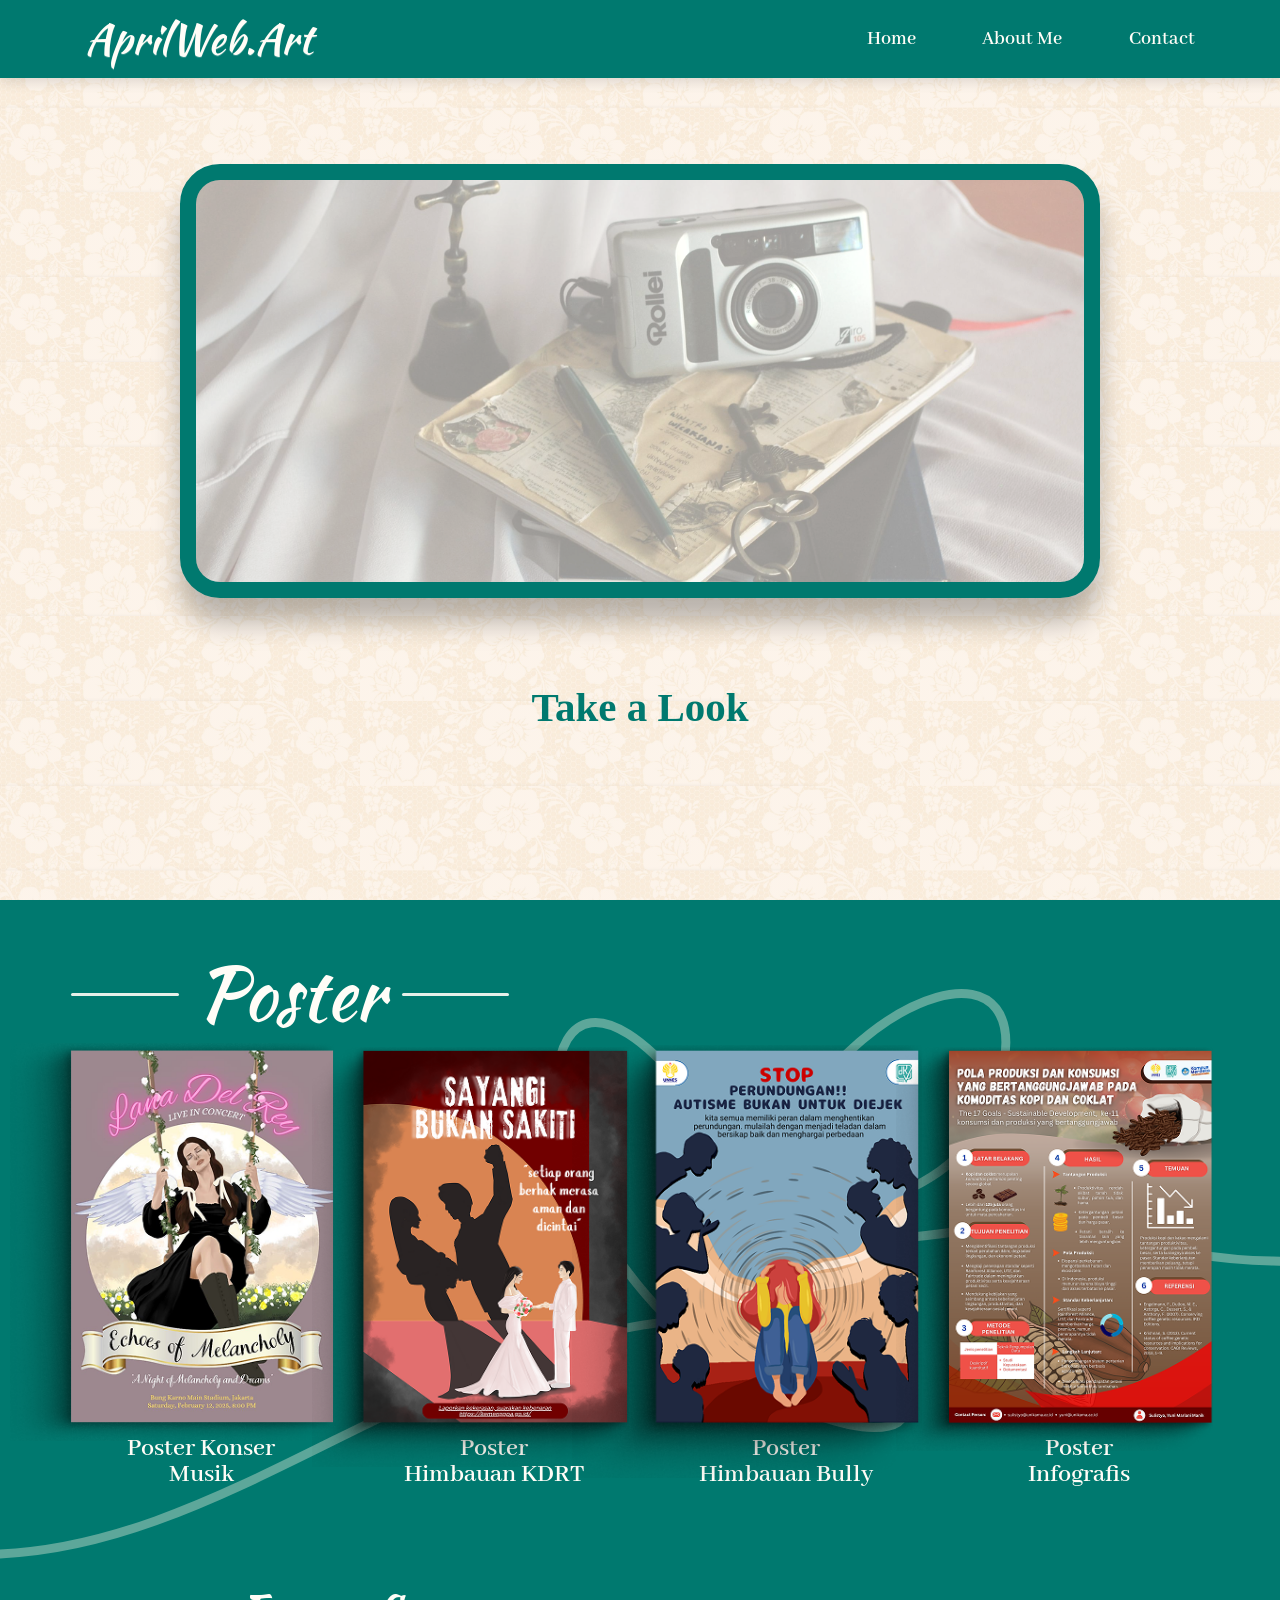
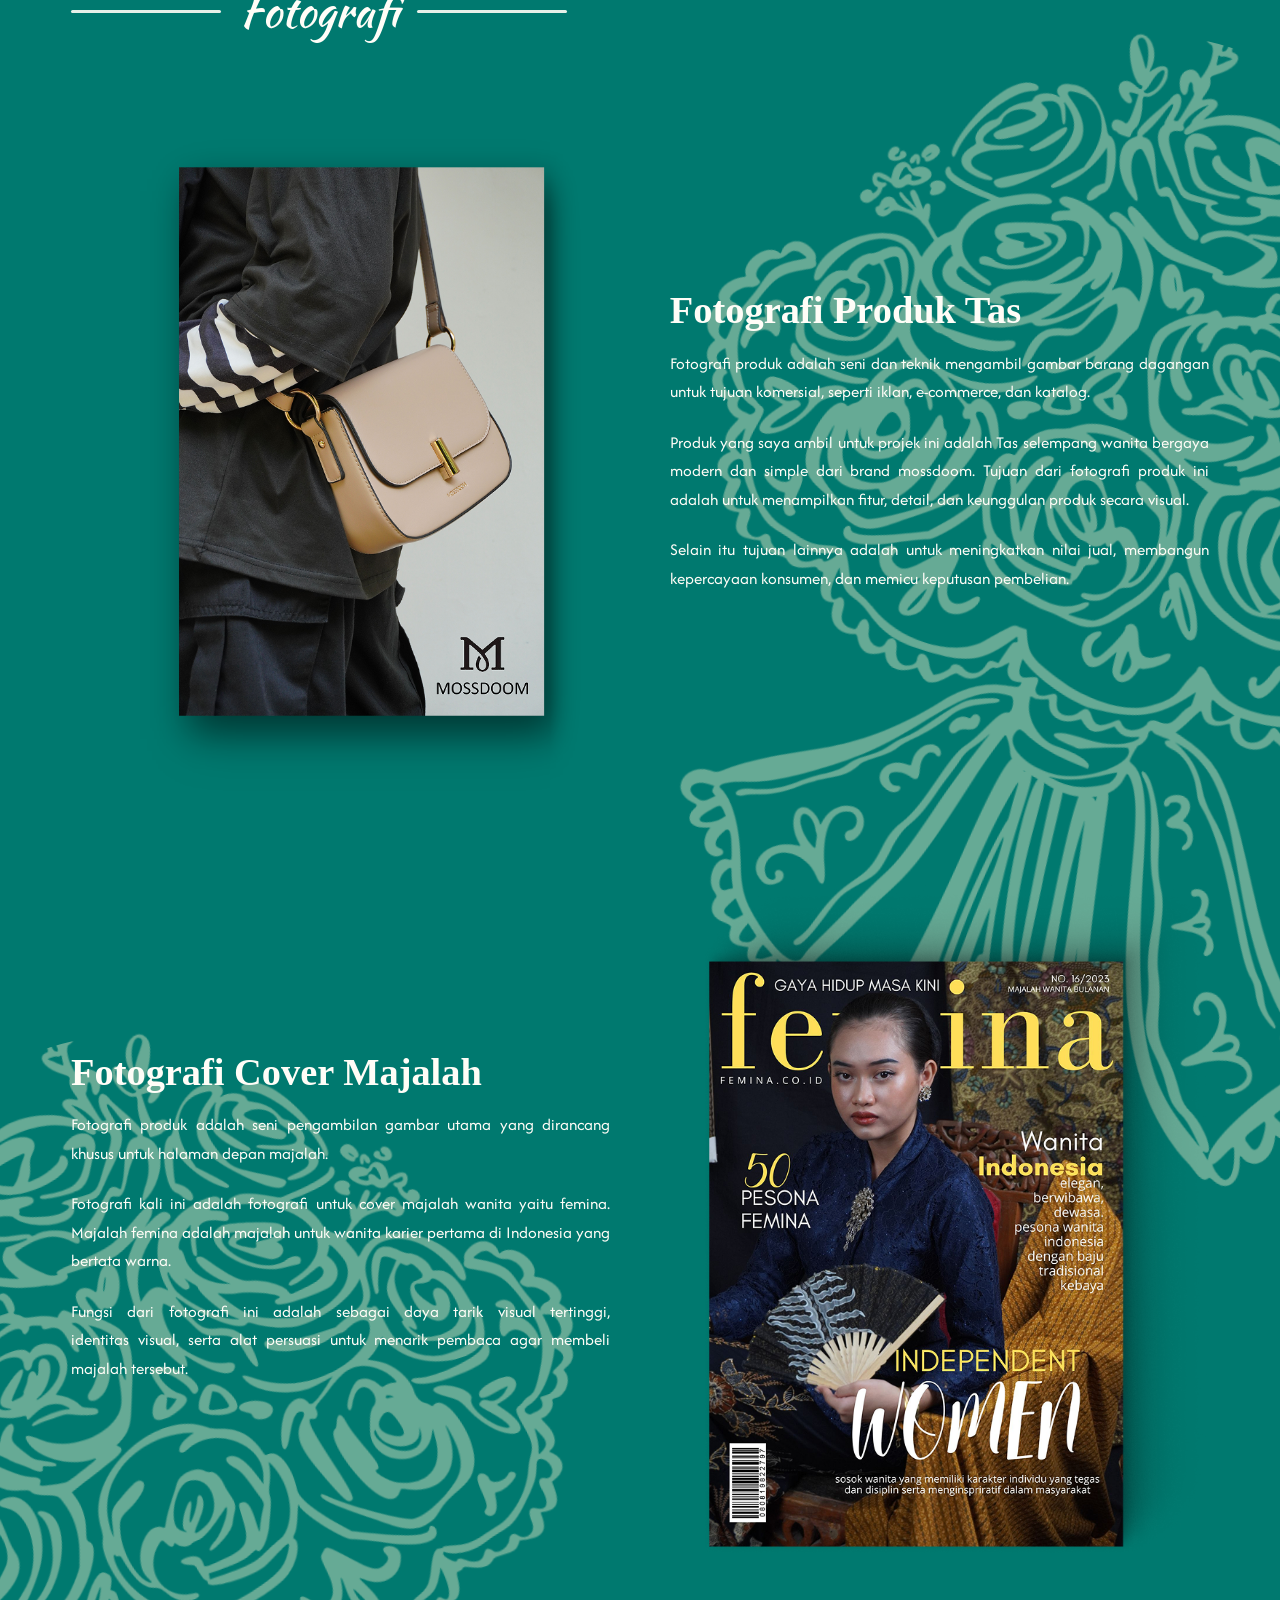
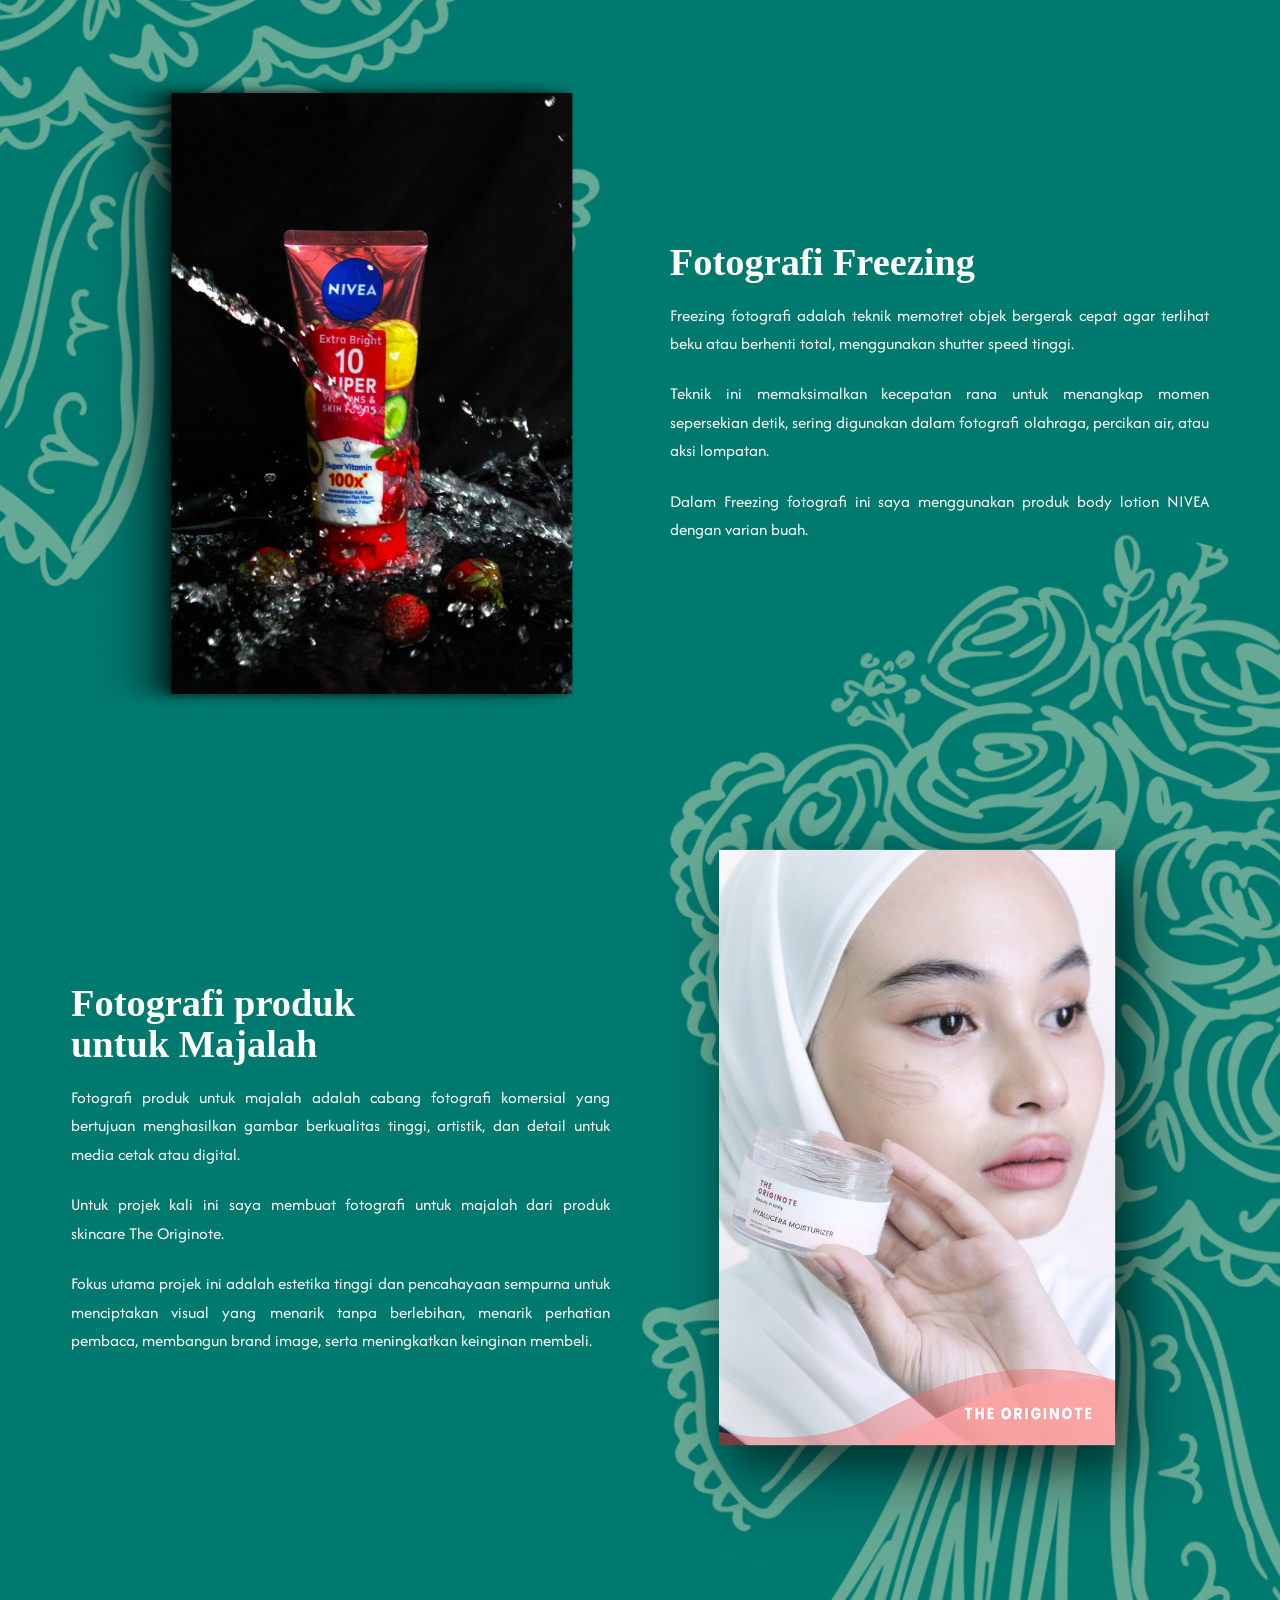
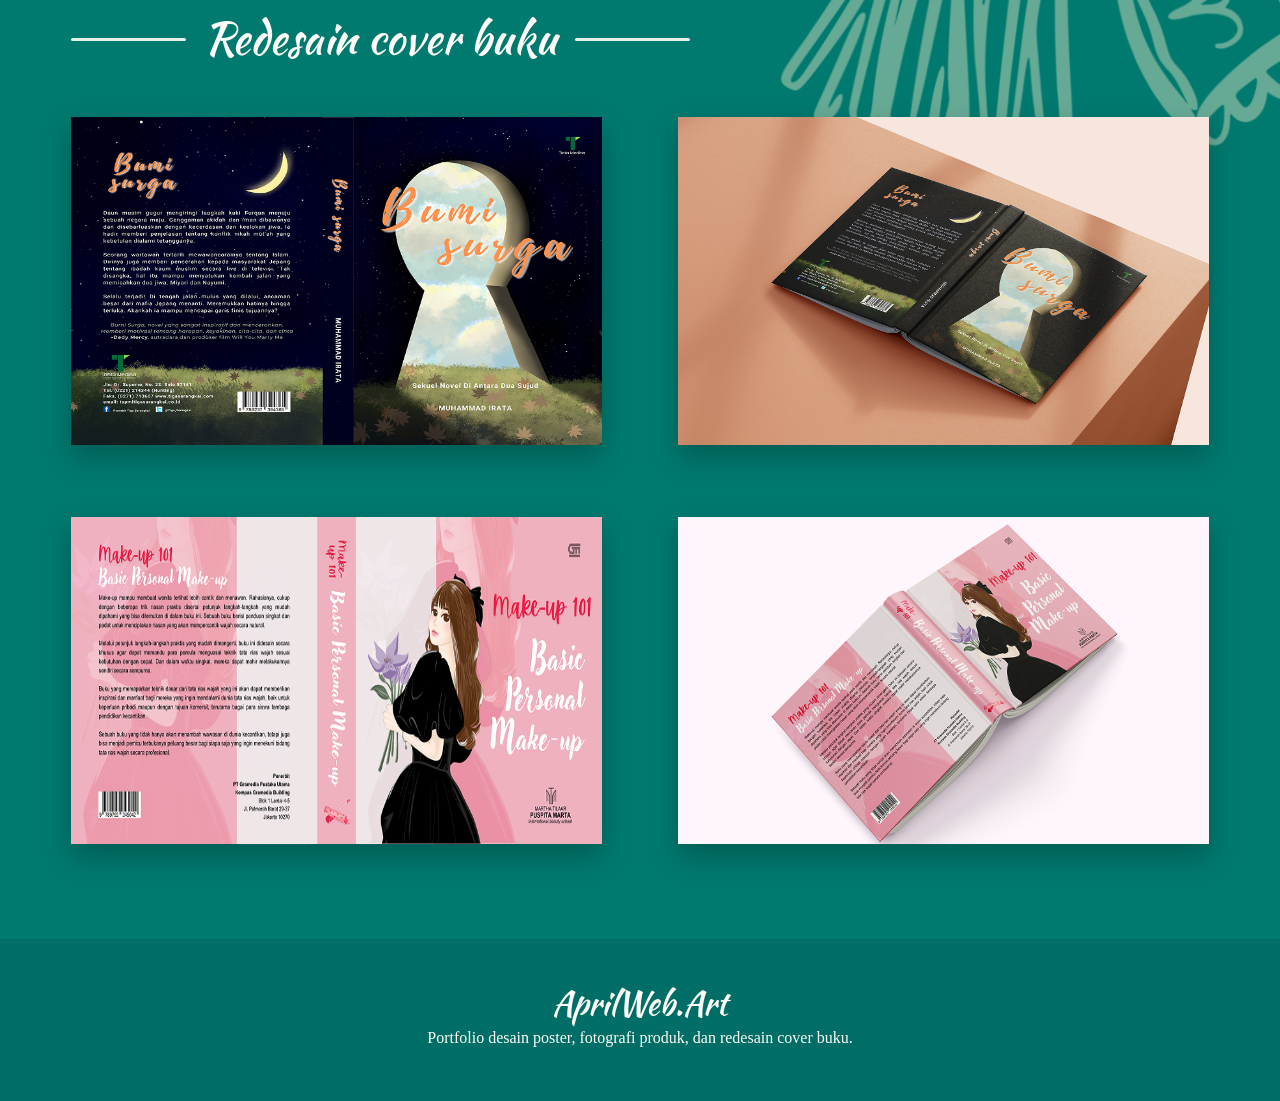
<file: index.html>
<!DOCTYPE html>
<html lang="id">
<head>
  <meta charset="UTF-8">
  <meta name="viewport" content="width=device-width, initial-scale=1.0">
  <title>AprilWeb.Art</title>
  <link rel="preconnect" href="https://fonts.googleapis.com">
  <link rel="preconnect" href="https://fonts.gstatic.com" crossorigin>
  <link href="https://fonts.googleapis.com/css2?family=Abhaya+Libre:wght@600&family=Afacad&family=Anton&family=Kaushan+Script&display=swap" rel="stylesheet">
  <link rel="stylesheet" href="style.css">
</head>
<body>
  <header class="site-header">
    <div class="header-inner">
      <a class="brand" href="#home" aria-label="AprilWeb.Art home">AprilWeb.Art</a>
      <nav class="main-nav" id="primary-nav" aria-label="Navigasi utama">
        <a href="#home">Home</a>
        <a href="about.html">About Me</a>
        <a href="contact.html">Contact</a>
      </nav>
      <button class="menu-button" type="button" aria-label="Buka menu" aria-controls="primary-nav" aria-expanded="false">
        <span></span>
        <span></span>
        <span></span>
      </button>
    </div>
  </header>

  <main>
    <section class="hero" id="home" aria-labelledby="hero-title">
      <div class="hero-inner">
        <div class="hero-frame">
          <picture>
            <source media="(min-width: 1101px)" srcset="assets/hero-wide.jpg">
            <img src="assets/hero-square.jpg" alt="Kamera analog, buku catatan, pena, dan kunci tersusun sebagai still life fotografi.">
          </picture>
        </div>
        <h1 id="hero-title">
          <a class="take-look-link" href="#portfolio">Take a Look</a>
        </h1>
      </div>
    </section>

    <section class="portfolio" id="portfolio">
      <img class="ornament ornament-loop" src="assets/poster-loop.svg" alt="" aria-hidden="true">
      <img class="ornament ornament-right" src="assets/ornament-bouquet.svg" alt="" aria-hidden="true">
      <img class="ornament ornament-left" src="assets/ornament-bouquet.svg" alt="" aria-hidden="true">
      <img class="ornament ornament-tall" src="assets/ornament-bouquet.svg" alt="" aria-hidden="true">

      <div class="content-wrap">
        <section class="work-group poster-group" aria-labelledby="poster-title">
          <h2 class="script-title" id="poster-title"><span>Poster</span></h2>
          <div class="poster-grid">
            <figure class="poster-card">
              <span class="poster-image-frame poster-konser-frame">
                <img src="assets/poster-konser-display.png" alt="Poster konser musik Echoes of Melancholy.">
              </span>
              <figcaption>Poster Konser<br>Musik</figcaption>
            </figure>
            <figure class="poster-card">
              <span class="poster-image-frame poster-kdrt-frame">
                <img src="assets/poster-kdrt-display.png" alt="Poster himbauan KDRT Sayangi Bukan Sakiti.">
              </span>
              <figcaption>Poster<br>Himbauan KDRT</figcaption>
            </figure>
            <figure class="poster-card">
              <span class="poster-image-frame poster-bully-frame">
                <img src="assets/poster-bully-display.png" alt="Poster himbauan tentang bullying.">
              </span>
              <figcaption>Poster<br>Himbauan Bully</figcaption>
            </figure>
            <figure class="poster-card">
              <span class="poster-image-frame poster-infografis-frame">
                <img src="assets/poster-infografis-display.png" alt="Poster infografis kopi dan coklat.">
              </span>
              <figcaption>Poster<br>Infografis</figcaption>
            </figure>
          </div>
        </section>

        <section class="work-group photo-group" aria-labelledby="photo-title">
          <h2 class="script-title" id="photo-title"><span>Fotografi</span></h2>

          <article class="photo-story">
            <div class="photo-media">
              <img src="assets/photo-tas-padded.png" alt="Foto produk tas selempang wanita berwarna krem.">
            </div>
            <div class="photo-copy">
              <h3>Fotografi Produk Tas</h3>
              <p>Fotografi produk adalah seni dan teknik mengambil gambar barang dagangan untuk tujuan komersial, seperti iklan, e-commerce, dan katalog.</p>
              <p>Produk yang saya ambil untuk projek ini adalah Tas selempang wanita bergaya modern dan simple dari brand mossdoom. Tujuan dari fotografi produk ini adalah untuk menampilkan fitur, detail, dan keunggulan produk secara visual.</p>
              <p>Selain itu tujuan lainnya adalah untuk meningkatkan nilai jual, membangun kepercayaan konsumen, dan memicu keputusan pembelian.</p>
            </div>
          </article>

          <article class="photo-story reverse">
            <div class="photo-media">
              <img src="assets/photo-cover-majalah-padded.png" alt="Cover majalah Femina bertema independent women.">
            </div>
            <div class="photo-copy">
              <h3>Fotografi Cover Majalah</h3>
              <p>Fotografi produk adalah seni pengambilan gambar utama yang dirancang khusus untuk halaman depan majalah.</p>
              <p>Fotografi kali ini adalah fotografi untuk cover majalah wanita yaitu femina. Majalah femina adalah majalah untuk wanita karier pertama di Indonesia yang bertata warna.</p>
              <p>Fungsi dari fotografi ini adalah sebagai daya tarik visual tertinggi, identitas visual, serta alat persuasi untuk menarik pembaca agar membeli majalah tersebut.</p>
            </div>
          </article>

          <article class="photo-story">
            <div class="photo-media">
              <img src="assets/photo-freezing-padded.png" alt="Foto freezing produk NIVEA dengan percikan air dan buah.">
            </div>
            <div class="photo-copy">
              <h3>Fotografi Freezing</h3>
              <p>Freezing fotografi adalah teknik memotret objek bergerak cepat agar terlihat beku atau berhenti total, menggunakan shutter speed tinggi.</p>
              <p>Teknik ini memaksimalkan kecepatan rana untuk menangkap momen sepersekian detik, sering digunakan dalam fotografi olahraga, percikan air, atau aksi lompatan.</p>
              <p>Dalam Freezing fotografi ini saya menggunakan produk body lotion NIVEA dengan varian buah.</p>
            </div>
          </article>

          <article class="photo-story reverse">
            <div class="photo-media">
              <img src="assets/photo-produk-majalah-padded.png" alt="Foto produk skincare The Originote untuk majalah.">
            </div>
            <div class="photo-copy">
              <h3>Fotografi produk untuk Majalah</h3>
              <p>Fotografi produk untuk majalah adalah cabang fotografi komersial yang bertujuan menghasilkan gambar berkualitas tinggi, artistik, dan detail untuk media cetak atau digital.</p>
              <p>Untuk projek kali ini saya membuat fotografi untuk majalah dari produk skincare The Originote.</p>
              <p>Fokus utama projek ini adalah estetika tinggi dan pencahayaan sempurna untuk menciptakan visual yang menarik tanpa berlebihan, menarik perhatian pembaca, membangun brand image, serta meningkatkan keinginan membeli.</p>
            </div>
          </article>
        </section>

        <section class="work-group book-group" aria-labelledby="book-title">
          <h2 class="script-title wide-title" id="book-title"><span>Redesain cover buku</span></h2>
          <div class="book-grid">
            <figure class="book-card">
              <img src="assets/book-bumi-cover-new.png" alt="Redesain cover buku Bumi Surga.">
            </figure>
            <figure class="book-card">
              <img src="assets/book-bumi-mockup-new.png" alt="Mockup buku Bumi Surga terbuka.">
            </figure>
            <figure class="book-card">
              <img src="assets/book-makeup-cover-new.png" alt="Redesain cover buku Make-up 101 Basic Personal Make-up.">
            </figure>
            <figure class="book-card">
              <img src="assets/book-makeup-mockup-new.png" alt="Mockup buku Make-up 101 terbuka.">
            </figure>
          </div>
        </section>
      </div>
    </section>
  </main>

  <footer class="site-footer" id="contact">
    <p>AprilWeb.Art</p>
    <p>Portfolio desain poster, fotografi produk, dan redesain cover buku.</p>
  </footer>
  <script src="script.js"></script>
</body>
</html>
</file>
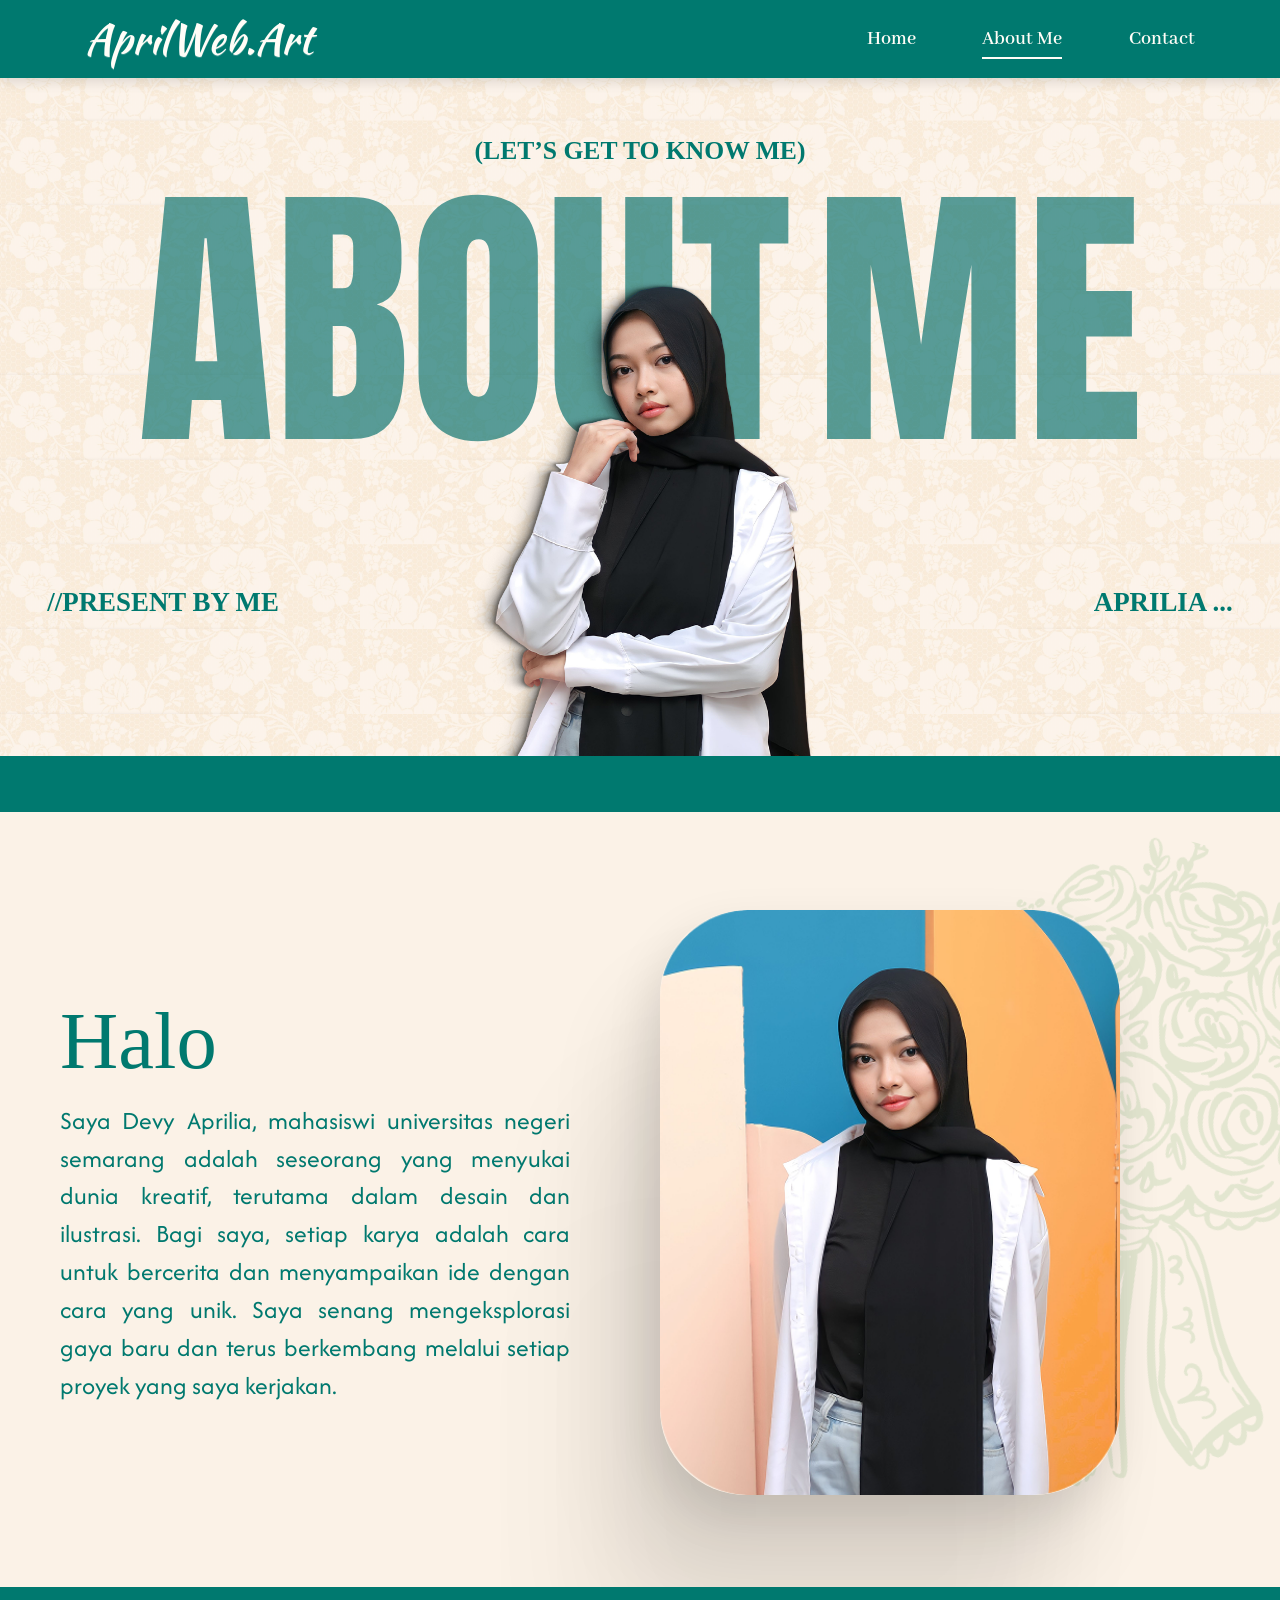
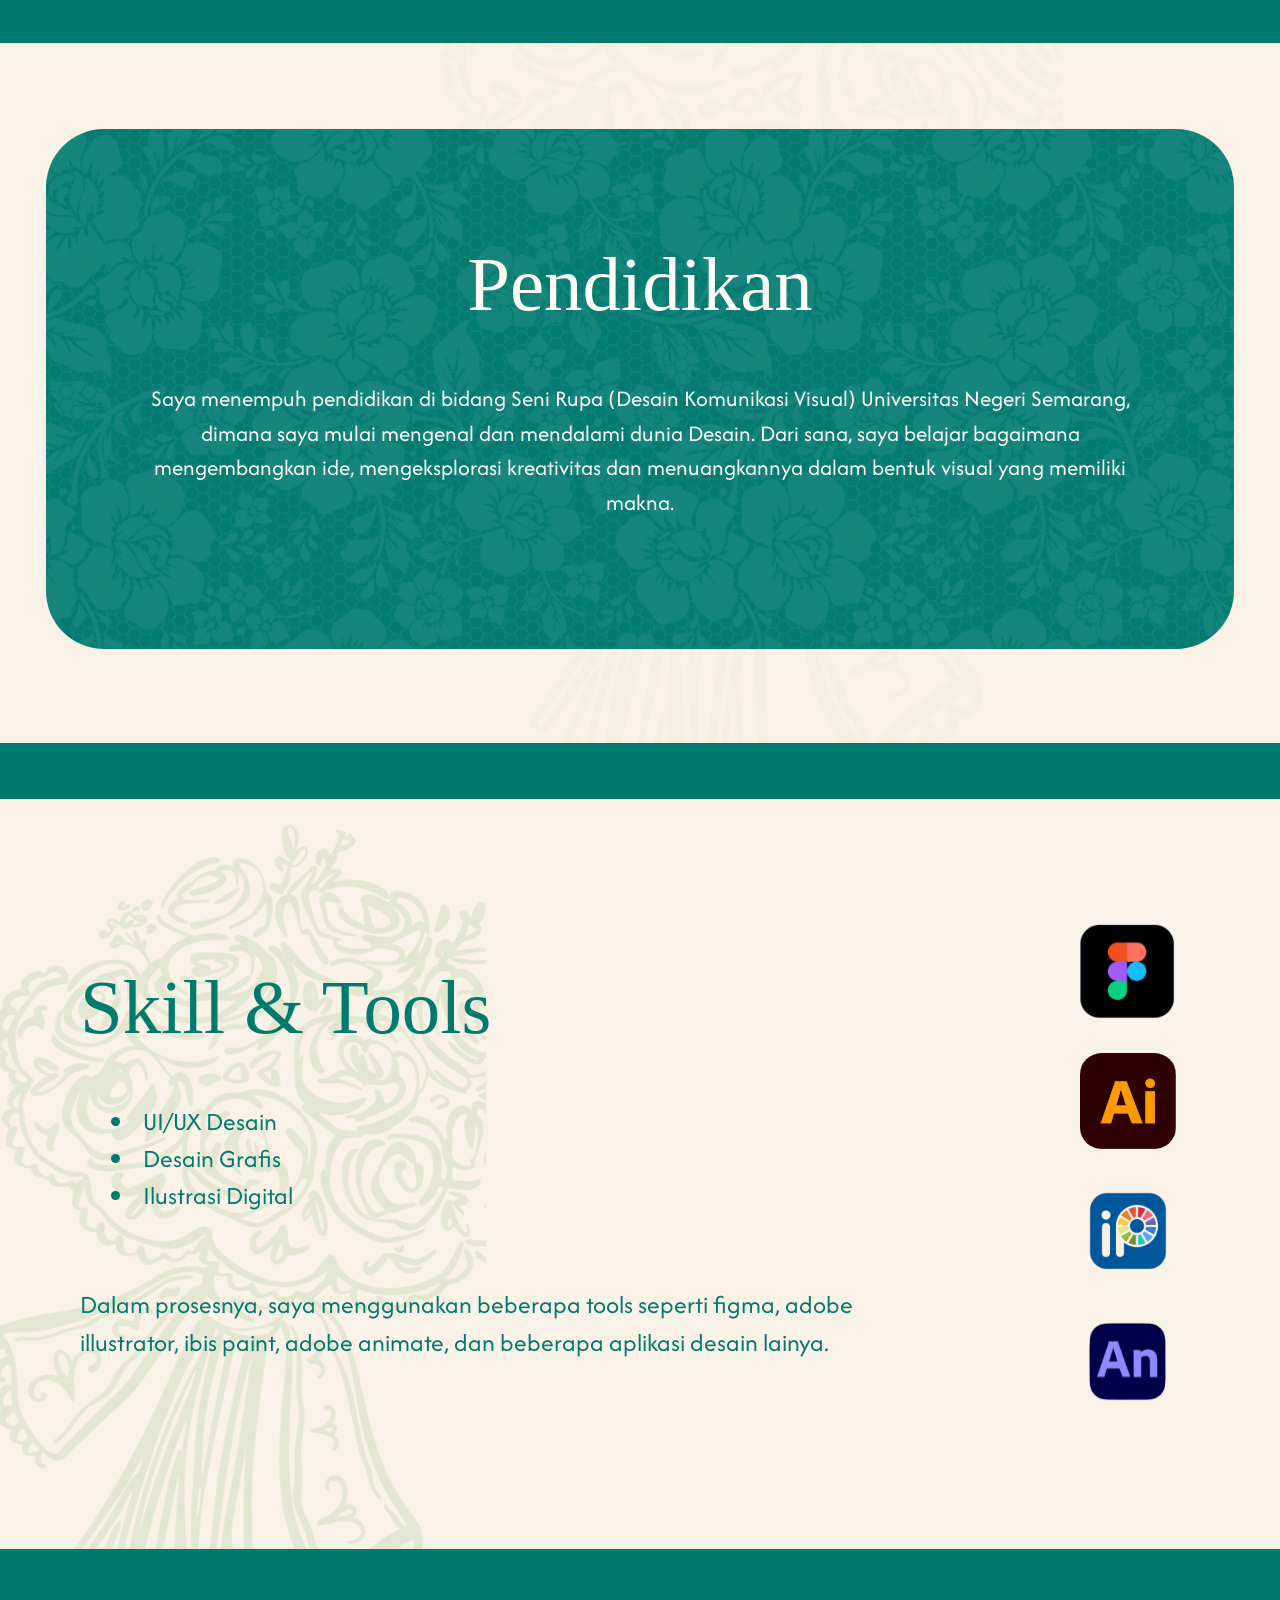
<file: about.html>
<!DOCTYPE html>
<html lang="id">
<head>
  <meta charset="UTF-8">
  <meta name="viewport" content="width=device-width, initial-scale=1.0">
  <title>About Me | AprilWeb.Art</title>
  <link rel="preconnect" href="https://fonts.googleapis.com">
  <link rel="preconnect" href="https://fonts.gstatic.com" crossorigin>
  <link href="https://fonts.googleapis.com/css2?family=Abhaya+Libre:wght@600&family=Afacad&family=Anton&family=Kaushan+Script&display=swap" rel="stylesheet">
  <link rel="stylesheet" href="style.css">
</head>
<body class="about-page">
  <header class="site-header">
    <div class="header-inner">
      <a class="brand" href="index.html#home" aria-label="AprilWeb.Art home">AprilWeb.Art</a>
      <nav class="main-nav" id="primary-nav" aria-label="Navigasi utama">
        <a href="index.html#home">Home</a>
        <a href="about.html" aria-current="page">About Me</a>
        <a href="contact.html">Contact</a>
      </nav>
      <button class="menu-button" type="button" aria-label="Buka menu" aria-controls="primary-nav" aria-expanded="false">
        <span></span>
        <span></span>
        <span></span>
      </button>
    </div>
  </header>

  <main class="about-main">
    <section class="about-hero" aria-labelledby="about-title">
      <p class="about-kicker">(LET&rsquo;S GET TO KNOW ME)</p>
      <div class="about-title-bg" aria-hidden="true">
        <span>ABOUT</span>
        <span>ME</span>
      </div>
      <img class="about-hero-person" src="assets/about-hero-person.png" alt="Potret Devy Aprilia mengenakan hijab hitam dan outer putih.">
      <p class="about-present">//PRESENT BY ME</p>
      <p class="about-name">APRILIA ...</p>
      <h1 id="about-title" class="sr-only">About Me</h1>
    </section>

    <div class="about-divider" aria-hidden="true"></div>

    <section class="about-intro" aria-labelledby="intro-title">
      <div class="about-intro-inner">
        <div class="about-copy">
          <h2 id="intro-title">Halo<span>!!</span></h2>
          <p>Saya Devy Aprilia, mahasiswi universitas negeri semarang adalah seseorang yang menyukai dunia kreatif, terutama dalam desain dan ilustrasi. Bagi saya, setiap karya adalah cara untuk bercerita dan menyampaikan ide dengan cara yang unik. Saya senang mengeksplorasi gaya baru dan terus berkembang melalui setiap proyek yang saya kerjakan.</p>
        </div>
        <figure class="about-photo-card">
          <img src="assets/about-halo-photo-new.png" alt="Foto Devy Aprilia berdiri di depan latar biru dan oranye.">
        </figure>
      </div>
    </section>

    <div class="about-divider" aria-hidden="true"></div>

    <section class="education-section" aria-labelledby="education-title">
      <article class="education-card">
        <h2 id="education-title">Pendidikan</h2>
        <p>Saya menempuh pendidikan di bidang Seni Rupa (Desain Komunikasi Visual) Universitas Negeri Semarang, dimana saya mulai mengenal dan mendalami dunia Desain. Dari sana, saya belajar bagaimana mengembangkan ide, mengeksplorasi kreativitas dan menuangkannya dalam bentuk visual yang memiliki makna.</p>
      </article>
    </section>

    <div class="about-divider" aria-hidden="true"></div>

    <section class="skills-section" aria-labelledby="skills-title">
      <div class="skills-inner">
        <div class="skills-copy">
          <h2 id="skills-title">Skill &amp; Tools</h2>
          <ul>
            <li>UI/UX Desain</li>
            <li>Desain Grafis</li>
            <li>Ilustrasi Digital</li>
          </ul>
          <p>Dalam prosesnya, saya menggunakan beberapa tools seperti figma, adobe illustrator, ibis paint, adobe animate, dan beberapa aplikasi desain lainya.</p>
        </div>
        <ul class="tool-icons" aria-label="Tools desain">
          <li class="tool-icon tool-icon-figma" aria-label="Figma">
            <img src="assets/tool-figma.svg" alt="">
          </li>
          <li class="tool-icon tool-icon-illustrator" aria-label="Adobe Illustrator">
            <img src="assets/tool-illustrator.svg" alt="">
          </li>
          <li class="tool-icon tool-icon-ibis" aria-label="Ibis Paint">
            <img src="assets/tool-ibis.svg" alt="">
          </li>
          <li class="tool-icon tool-icon-animate" aria-label="Adobe Animate">
            <img src="assets/tool-animate.svg" alt="">
          </li>
        </ul>
      </div>
    </section>

    <div class="about-end-band" aria-hidden="true"></div>
  </main>
  <script src="script.js"></script>
</body>
</html>
</file>
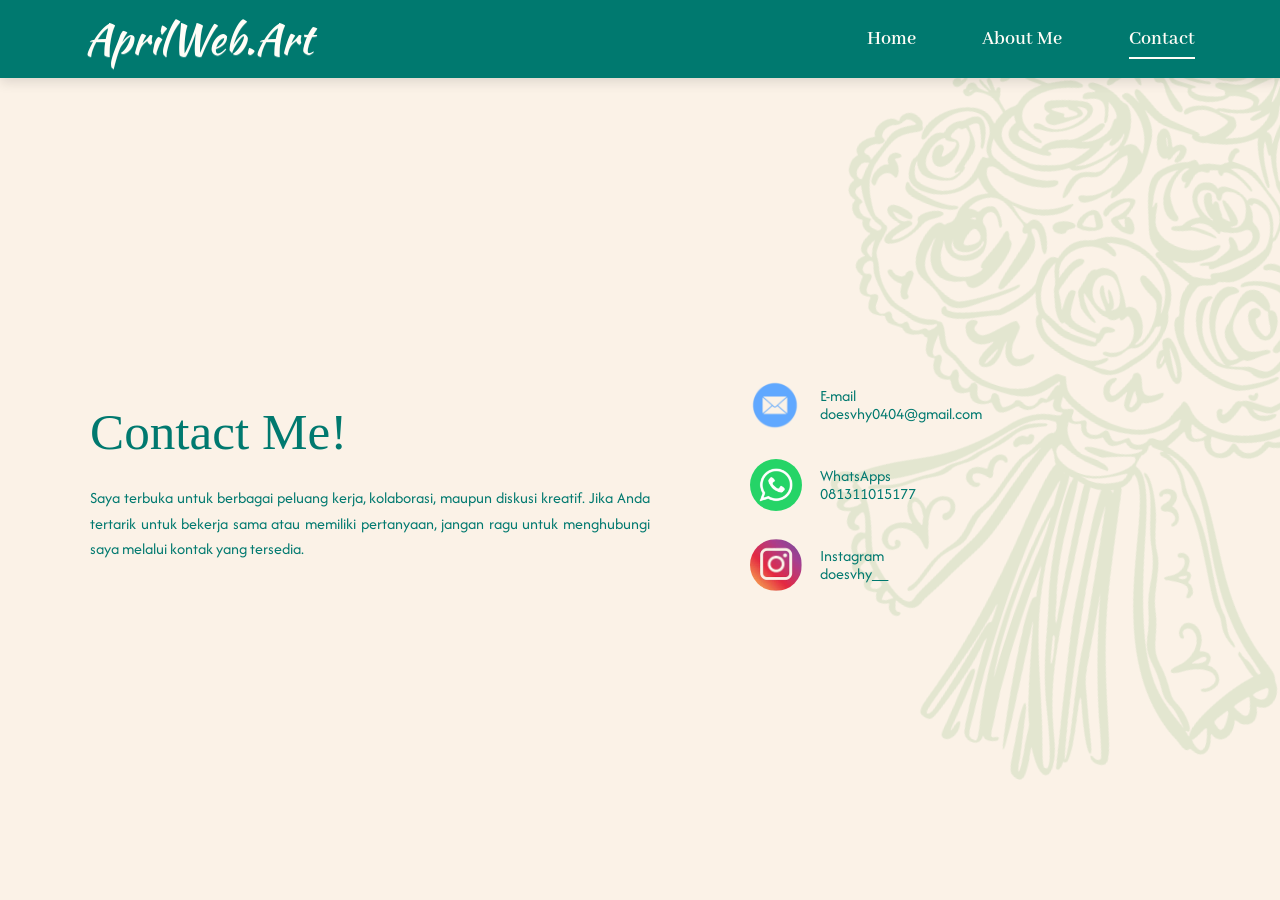
<file: contact.html>
<!DOCTYPE html>
<html lang="id">
<head>
  <meta charset="UTF-8">
  <meta name="viewport" content="width=device-width, initial-scale=1.0">
  <title>Contact Me | AprilWeb.Art</title>
  <link rel="preconnect" href="https://fonts.googleapis.com">
  <link rel="preconnect" href="https://fonts.gstatic.com" crossorigin>
  <link href="https://fonts.googleapis.com/css2?family=Abhaya+Libre:wght@600&family=Afacad&family=Anton&family=Kaushan+Script&display=swap" rel="stylesheet">
  <link rel="stylesheet" href="style.css">
</head>
<body class="contact-page">
  <header class="site-header">
    <div class="header-inner">
      <a class="brand" href="index.html#home" aria-label="AprilWeb.Art home">AprilWeb.Art</a>
      <nav class="main-nav" id="primary-nav" aria-label="Navigasi utama">
        <a href="index.html#home">Home</a>
        <a href="about.html">About Me</a>
        <a href="contact.html" aria-current="page">Contact</a>
      </nav>
      <button class="menu-button" type="button" aria-label="Buka menu" aria-controls="primary-nav" aria-expanded="false">
        <span></span>
        <span></span>
        <span></span>
      </button>
    </div>
  </header>

  <main class="contact-main">
    <section class="contact-section" aria-labelledby="contact-title">
      <div class="contact-inner">
        <div class="contact-copy">
          <h1 id="contact-title">Contact Me!</h1>
          <p>Saya terbuka untuk berbagai peluang kerja, kolaborasi, maupun diskusi kreatif. Jika Anda tertarik untuk bekerja sama atau memiliki pertanyaan, jangan ragu untuk menghubungi saya melalui kontak yang tersedia.</p>
        </div>

        <ul class="contact-list" aria-label="Daftar kontak">
          <li>
            <img class="contact-icon" src="assets/contact-email.svg" alt="">
            <p>
              <span class="contact-label">E-mail</span>
              <a class="contact-link" href="mailto:doesvhy0404@gmail.com">doesvhy0404@gmail.com</a>
            </p>
          </li>
          <li>
            <img class="contact-icon" src="assets/contact-whatsapp.svg" alt="">
            <p>
              <span class="contact-label">WhatsApps</span>
              <a class="contact-link" href="https://wa.me/6281311015177">081311015177</a>
            </p>
          </li>
          <li>
            <img class="contact-icon" src="assets/contact-instagram.svg" alt="">
            <p>
              <span class="contact-label">Instagram</span>
              <a class="contact-link" href="https://www.instagram.com/doesvhy__/">doesvhy__</a>
            </p>
          </li>
        </ul>
      </div>
    </section>
    <div class="contact-end-band" aria-hidden="true"></div>
  </main>
  <script src="script.js"></script>
</body>
</html>
</file>
<file: style.css>
:root {
  --teal: #00796f;
  --teal-deep: #006e66;
  --cream: #fbf2e7;
  --paper: #fff7ec;
  --white: #fffdf7;
  --shadow: 0 24px 28px rgba(0, 0, 0, 0.27);
  --header-height: 78px;
}

* {
  box-sizing: border-box;
}

html {
  scroll-behavior: smooth;
}

body {
  margin: 0;
  min-width: 320px;
  background: var(--teal);
  color: var(--white);
  font-family: "Trebuchet MS", Arial, sans-serif;
  opacity: 0;
  animation: pageIn 380ms ease forwards;
}

body.page-leaving {
  animation: pageOut 280ms ease forwards;
}

@keyframes pageIn {
  from { opacity: 0; transform: translateY(10px); }
  to   { opacity: 1; transform: translateY(0); }
}

@keyframes pageOut {
  from { opacity: 1; transform: translateY(0); }
  to   { opacity: 0; transform: translateY(-10px); }
}

img {
  display: block;
  max-width: 100%;
}

a {
  color: inherit;
  text-decoration: none;
}

.site-header {
  position: sticky;
  top: 0;
  z-index: 20;
  height: var(--header-height);
  background: var(--teal);
  color: var(--white);
  box-shadow: 0 4px 12px rgba(0, 0, 0, 0.12);
}

.header-inner {
  width: min(1110px, calc(100% - 112px));
  height: 100%;
  margin: 0 auto;
  display: flex;
  align-items: center;
  justify-content: space-between;
}

.brand {
  font-family: "Kaushan Script", "Brush Script MT", cursive;
  font-size: clamp(32px, 3.4vw, 42px);
  font-style: normal;
  font-weight: 400;
  line-height: 1;
  letter-spacing: 0;
  text-align: center;
  white-space: nowrap;
  text-shadow: 0 1px 0 rgba(255, 255, 255, 0.22);
}

.main-nav {
  display: flex;
  align-items: center;
  gap: clamp(34px, 5.2vw, 70px);
  font-family: "Abhaya Libre SemiBold", "Abhaya Libre", Georgia, serif;
  font-style: normal;
  font-size: clamp(1.04rem, 1.55vw, 1.36rem);
  font-weight: 600;
}

.main-nav a {
  position: relative;
  padding-block: 8px;
}

.main-nav a::after {
  content: "";
  position: absolute;
  left: 0;
  bottom: 0;
  width: 100%;
  height: 2px;
  transform: scaleX(0);
  transform-origin: right;
  background: currentColor;
  transition: transform 160ms ease;
}

.main-nav a:hover::after,
.main-nav a:focus-visible::after {
  transform: scaleX(1);
  transform-origin: left;
}

.menu-button {
  display: none;
  width: 46px;
  height: 38px;
  padding: 0;
  border: 0;
  background: transparent;
  cursor: pointer;
}

.menu-button span {
  display: block;
  height: 5px;
  margin: 6px 0;
  border-radius: 99px;
  background: var(--white);
  transition: transform 180ms ease, opacity 180ms ease;
}

.site-header.nav-open .menu-button span:nth-child(1) {
  transform: translateY(11px) rotate(45deg);
}

.site-header.nav-open .menu-button span:nth-child(2) {
  opacity: 0;
}

.site-header.nav-open .menu-button span:nth-child(3) {
  transform: translateY(-11px) rotate(-45deg);
}

.hero {
  min-height: calc(100vh - var(--header-height));
  scroll-margin-top: var(--header-height);
  padding: 86px 0 110px;
  background-color: var(--cream);
  background-image: linear-gradient(rgba(255, 247, 236, 0.18), rgba(255, 247, 236, 0.18)), url("assets/paper-floral.jpg");
  background-size: auto, 560px auto;
  background-position: center;
  color: var(--teal);
}

.hero-inner {
  width: min(920px, calc(100% - 150px));
  margin: 0 auto;
  text-align: center;
}

.hero-frame {
  position: relative;
  width: 100%;
  aspect-ratio: 2.12 / 1;
  overflow: hidden;
  border: 16px solid var(--teal);
  border-radius: 40px;
  background: var(--teal);
  box-shadow: var(--shadow);
}

.hero-frame::after {
  content: "";
  position: absolute;
  inset: 0;
  z-index: 1;
  background: rgba(255, 255, 255, 0.35);
  pointer-events: none;
}

.hero-frame picture,
.hero-frame img {
  width: 100%;
  height: 100%;
}

.hero-frame img {
  object-fit: cover;
  object-position: center;
  filter: saturate(0.82) brightness(1.06);
}

.hero h1 {
  margin: 88px 0 0;
  font-family: Georgia, "Times New Roman", serif;
  font-size: clamp(2.35rem, 3.2vw, 3.25rem);
  line-height: 1.04;
  letter-spacing: 0;
}

.take-look-link {
  position: relative;
  display: inline-block;
  color: inherit;
}

.take-look-link::after {
  content: "";
  position: absolute;
  left: 0;
  bottom: -8px;
  width: 100%;
  height: 2px;
  transform: scaleX(0);
  transform-origin: right;
  background: currentColor;
  transition: transform 160ms ease;
}

.take-look-link:hover::after,
.take-look-link:focus-visible::after {
  transform: scaleX(1);
  transform-origin: left;
}

.portfolio {
  position: relative;
  overflow: hidden;
  scroll-margin-top: var(--header-height);
  padding: 58px 0 95px;
  background: var(--teal);
}

.content-wrap {
  position: relative;
  z-index: 1;
  width: min(1252px, calc(100% - 142px));
  margin: 0 auto;
}

.ornament {
  position: absolute;
  z-index: 0;
  pointer-events: none;
  user-select: none;
}

.ornament-loop {
  top: 18px;
  left: 0;
  width: max(100vw, 1462px);
  max-width: none;
  opacity: 1;
}

.ornament-right {
  top: 720px;
  right: -150px;
  width: 980px;
  opacity: 1;
}

.ornament-left {
  top: 1720px;
  left: -150px;
  width: 980px;
  opacity: 1;
  transform: scaleX(-1);
}

.ornament-tall {
  top: 2820px;
  right: -150px;
  width: 1030px;
  opacity: 1;
}

.work-group + .work-group {
  margin-top: 96px;
}

.script-title {
  display: flex;
  align-items: center;
  gap: 18px;
  margin: 0 0 56px;
  color: var(--white);
  font-family: "Kaushan Script", "Brush Script MT", cursive;
  font-style: normal;
  font-size: clamp(2.15rem, 3.4vw, 3.3rem);
  line-height: 1;
  letter-spacing: 0;
  font-weight: 400;
}

.script-title::before,
.script-title::after {
  content: "";
  width: clamp(74px, 12vw, 150px);
  height: 3px;
  border-radius: 99px;
  background: rgba(255, 253, 247, 0.9);
}

.wide-title::before,
.wide-title::after {
  width: clamp(54px, 9vw, 118px);
}

.poster-grid {
  display: grid;
  grid-template-columns: repeat(4, minmax(0, 1fr));
  gap: clamp(32px, 2.55vw, 37px);
  align-items: start;
}

.poster-card {
  overflow: visible;
  margin: 0;
  text-align: center;
  font-family: "Abhaya Libre SemiBold", "Abhaya Libre", Georgia, serif;
  font-style: normal;
  font-size: clamp(1.35rem, 2.05vw, 1.9rem);
  font-weight: 600;
  line-height: 0.96;
}

.poster-image-frame {
  position: relative;
  display: block;
  width: 100%;
  aspect-ratio: 0.7 / 1;
  overflow: visible;
}

.poster-image-frame img {
  position: absolute;
  top: var(--poster-img-top);
  left: var(--poster-img-left);
  width: auto;
  height: var(--poster-img-height);
  max-width: none;
  object-fit: initial;
}

.poster-konser-frame {
  --poster-img-height: 107.1%;
  --poster-img-left: -23.5%;
  --poster-img-top: -2.1%;
}

.poster-kdrt-frame {
  --poster-img-height: 113.1%;
  --poster-img-left: -19.8%;
  --poster-img-top: -1.1%;
}

.poster-bully-frame {
  --poster-img-height: 116.5%;
  --poster-img-left: -32.6%;
  --poster-img-top: -1.6%;
}

.poster-infografis-frame {
  --poster-img-height: 108.7%;
  --poster-img-left: -20.4%;
  --poster-img-top: -1.1%;
}

.poster-card figcaption {
  margin-top: 14px;
  min-height: 2.2em;
}

.poster-group .script-title {
  gap: 18px;
  margin-bottom: 20px;
  font-size: clamp(3.4rem, 5.7vw, 5.2rem);
}

.poster-group .script-title::before,
.poster-group .script-title::after {
  width: clamp(105px, 8.4vw, 120px);
}

.photo-group {
  margin-top: 108px;
}

.photo-story {
  display: grid;
  grid-template-columns: minmax(290px, 0.94fr) minmax(320px, 1fr);
  gap: clamp(52px, 8vw, 92px);
  align-items: center;
  margin-top: 72px;
}

.photo-story:first-of-type {
  margin-top: 0;
}

.photo-story.reverse {
  grid-template-columns: minmax(320px, 1fr) minmax(290px, 0.94fr);
}

.photo-story.reverse .photo-media {
  order: 2;
}

.photo-media {
  position: relative;
  width: 100%;
  aspect-ratio: 0.72 / 1;
  overflow: visible;
}

.photo-media img {
  position: absolute;
  inset: -8%;
  width: 116%;
  height: 116%;
  max-width: none;
  object-fit: contain;
  object-position: center;
}

.photo-copy {
  font-family: "Afacad", "Trebuchet MS", Arial, sans-serif;
  font-style: normal;
  font-size: clamp(0.95rem, 1.34vw, 1.06rem);
  line-height: 1.68;
  text-align: justify;
  text-wrap: pretty;
}

.photo-copy h3 {
  margin: 0 0 18px;
  font-family: Georgia, "Times New Roman", serif;
  font-size: clamp(1.95rem, 3vw, 3rem);
  line-height: 1.08;
  text-align: left;
}

.photo-copy p {
  margin: 0;
}

.photo-copy p + p {
  margin-top: 22px;
}

.book-group {
  margin-top: 116px;
}

.book-grid {
  display: grid;
  grid-template-columns: repeat(2, minmax(0, 1fr));
  gap: 72px 76px;
}

.book-card {
  display: flex;
  align-items: center;
  justify-content: center;
  width: 100%;
  aspect-ratio: 1.62 / 1;
  margin: 0;
  overflow: visible;
}

.book-card img {
  display: block;
  width: 100%;
  height: 100%;
  object-fit: fill;
  filter: drop-shadow(0 12px 14px rgba(0, 0, 0, 0.24));
}

.site-footer {
  padding: 48px 24px 54px;
  scroll-margin-top: var(--header-height);
  text-align: center;
  background: var(--teal-deep);
  color: var(--white);
  font-family: Georgia, "Times New Roman", serif;
}

.site-footer p {
  margin: 0;
}

.site-footer p:first-child {
  font-family: "Kaushan Script", "Brush Script MT", cursive;
  font-size: clamp(1.75rem, 2.6vw, 2.125rem);
  font-style: normal;
  font-weight: 400;
  line-height: 1;
  letter-spacing: 0;
}

.site-footer p + p {
  margin-top: 8px;
  font-size: 1rem;
}

@media (max-width: 1100px) {
  :root {
    --header-height: 76px;
  }

  .header-inner {
    width: calc(100% - 86px);
  }

  .main-nav {
    gap: 46px;
    font-size: 1.32rem;
  }

  .hero {
    min-height: calc(100vh - var(--header-height));
    padding: 142px 0 118px;
  }

  .hero-inner {
    width: min(748px, calc(100% - 220px));
  }

  .hero-frame {
    aspect-ratio: 1.12 / 1;
    border-width: 18px;
    border-radius: 42px;
  }

  .hero h1 {
    margin-top: 134px;
    font-size: 4.05rem;
  }

  .portfolio {
    padding-top: 78px;
  }

  .content-wrap {
    width: calc(100% - 104px);
  }

  .poster-grid {
    gap: 34px;
  }

  .photo-story,
  .photo-story.reverse {
    grid-template-columns: minmax(0, 0.92fr) minmax(0, 1.08fr);
    gap: 46px;
    margin-top: 82px;
  }

  .photo-story.reverse {
    grid-template-columns: minmax(0, 1.08fr) minmax(0, 0.92fr);
  }

  .photo-story.reverse .photo-media {
    order: 2;
  }

  .photo-copy {
    font-size: 0.98rem;
    line-height: 1.62;
  }

  .photo-copy h3 {
    font-size: 2.25rem;
  }

  .ornament-loop {
    top: 86px;
    left: -34px;
    width: 1120px;
  }

  .ornament-right {
    top: 720px;
    right: -150px;
    width: 820px;
  }

  .ornament-left {
    top: 1720px;
    left: -150px;
    width: 820px;
  }

  .ornament-tall {
    top: 2800px;
    right: -150px;
    width: 850px;
  }
}

@media (max-width: 700px) {
  :root {
    --header-height: 72px;
  }

  .header-inner {
    width: calc(100% - 54px);
  }

  .brand {
    font-size: 32px;
  }

  .main-nav {
    display: none;
  }

  .site-header.nav-open .main-nav {
    position: absolute;
    top: 100%;
    left: 0;
    right: 0;
    display: grid;
    gap: 0;
    padding: 12px 27px 18px;
    background: var(--teal);
    box-shadow: 0 18px 26px rgba(0, 0, 0, 0.14);
    font-size: 1.25rem;
    text-align: right;
  }

  .site-header.nav-open .main-nav a {
    padding: 13px 0;
  }

  .menu-button {
    display: block;
  }

  .hero {
    min-height: calc(100vh - var(--header-height));
    padding: 132px 0 148px;
  }

  .hero-inner {
    width: min(336px, calc(100% - 52px));
  }

  .hero-frame {
    aspect-ratio: 1.06 / 1;
    border-width: 21px;
    border-radius: 58px;
  }

  .hero h1 {
    margin-top: 70px;
    font-size: clamp(2.45rem, 11vw, 3.05rem);
  }

  .portfolio {
    padding: 32px 0 58px;
  }

  .content-wrap {
    width: calc(100% - 42px);
  }

  .work-group + .work-group,
  .photo-group,
  .book-group {
    margin-top: 72px;
  }

  .script-title {
    gap: 10px;
    margin-bottom: 38px;
    font-size: clamp(1.9rem, 9vw, 2.35rem);
  }

  .script-title::before,
  .script-title::after {
    width: clamp(38px, 16vw, 82px);
    height: 2px;
  }

  .poster-group .script-title {
    gap: 10px;
    margin-bottom: 38px;
    font-size: clamp(1.9rem, 9vw, 2.35rem);
  }

  .poster-group .script-title::before,
  .poster-group .script-title::after {
    width: clamp(38px, 16vw, 82px);
  }

  .poster-grid {
    gap: 14px;
  }

  .poster-card {
    font-size: clamp(0.6rem, 2.7vw, 0.76rem);
  }

  .poster-card figcaption {
    margin-top: 7px;
  }

  .photo-story,
  .photo-story.reverse {
    grid-template-columns: minmax(0, 0.94fr) minmax(0, 1.06fr);
    gap: 14px;
    margin-top: 52px;
    align-items: start;
  }

  .photo-story.reverse {
    grid-template-columns: minmax(0, 1.06fr) minmax(0, 0.94fr);
  }

  .photo-story.reverse .photo-media {
    order: 2;
  }

  .photo-copy {
    font-size: clamp(0.55rem, 2.45vw, 0.72rem);
    line-height: 1.55;
  }

  .photo-copy h3 {
    margin-bottom: 10px;
    font-size: clamp(1.08rem, 4.9vw, 1.42rem);
    line-height: 1.15;
  }

  .photo-copy p + p {
    margin-top: 10px;
  }

  .book-grid {
    gap: 30px 18px;
  }

  .site-footer {
    padding-block: 36px;
  }

  .site-footer p:first-child {
    font-size: 1.75rem;
  }

  .site-footer p + p {
    font-size: 0.86rem;
  }

  .ornament-loop {
    top: 34px;
    left: -50px;
    width: 760px;
  }

  .ornament-right {
    top: 690px;
    right: -155px;
    width: 620px;
  }

  .ornament-left {
    top: 1290px;
    left: -155px;
    width: 620px;
  }

  .ornament-tall {
    top: 1840px;
    right: -170px;
    width: 640px;
  }
}

@media (max-width: 370px) {
  .content-wrap {
    width: calc(100% - 28px);
  }

  .poster-grid {
    gap: 9px;
  }

  .photo-story,
  .photo-story.reverse {
    gap: 10px;
  }

  .photo-copy {
    font-size: 0.54rem;
  }
}

.main-nav a[aria-current="page"]::after {
  transform: scaleX(1);
  transform-origin: left;
}

.sr-only {
  position: absolute;
  width: 1px;
  height: 1px;
  padding: 0;
  margin: -1px;
  overflow: hidden;
  clip: rect(0, 0, 0, 0);
  white-space: nowrap;
  border: 0;
}

.about-page {
  background: var(--cream);
  color: var(--teal);
}



.about-main {
  background: var(--cream);
}

.about-hero {
  position: relative;
  min-height: clamp(620px, 53vw, 760px);
  overflow: hidden;
  padding: 58px 4.1vw 0;
  background-color: var(--cream);
  background-image: linear-gradient(rgba(255, 247, 236, 0.12), rgba(255, 247, 236, 0.12)), url("assets/paper-floral.jpg");
  background-size: auto, 560px auto;
  background-position: center;
}

.about-kicker,
.about-present,
.about-name {
  position: relative;
  z-index: 3;
  margin: 0;
  font-family: Georgia, "Times New Roman", serif;
  font-weight: 700;
  color: var(--teal);
}

.about-kicker {
  text-align: center;
  font-size: clamp(1.35rem, 2vw, 2rem);
}

.about-title-bg {
  position: absolute;
  z-index: 1;
  inset: clamp(140px, 11vw, 170px) 0 auto;
  display: flex;
  justify-content: center;
  gap: clamp(0.75rem, 2vw, 2rem);
  font-family: "Anton", Impact, "Arial Black", sans-serif;
  font-style: normal;
  font-size: clamp(12rem, 22vw, 22rem);
  font-weight: 400;
  line-height: 0.72;
  letter-spacing: 0;
  text-align: center;
  color: rgba(1, 110, 107, 0.65);
  pointer-events: none;
}

.about-title-bg span {
  position: static;
  transform: none;
}

.about-title-bg span + span {
  margin: 0;
}

.about-hero-person {
  position: absolute;
  z-index: 2;
  left: 50%;
  bottom: -2px;
  width: clamp(430px, 37vw, 570px);
  max-width: none;
  transform: translateX(-50%);
}

.about-present,
.about-name {
  position: absolute;
  bottom: 138px;
  font-size: clamp(1.4rem, 2.1vw, 2rem);
}

.about-present {
  left: 3.7vw;
}

.about-name {
  right: 3.7vw;
}

.about-intro {
  position: relative;
  overflow: hidden;
  padding: 98px 0 92px;
  background-color: var(--cream);
  background-image: url("assets/ornament-bouquet.svg");
  background-repeat: no-repeat;
  background-size: min(760px, 42vw) auto;
  background-position: right -34px top 18px;
}

.about-intro-inner {
  position: relative;
  z-index: 1;
  width: min(1210px, calc(100% - 120px));
  margin: 0 auto;
  display: grid;
  grid-template-columns: minmax(0, 1fr) minmax(460px, 560px);
  gap: clamp(60px, 7vw, 105px);
  align-items: center;
}

.about-copy h2,
.education-card h2,
.skills-copy h2 {
  margin: 0;
  font-family: Georgia, "Times New Roman", serif;
  font-weight: 500;
  line-height: 1;
  letter-spacing: 0;
}

.about-copy h2 {
  font-size: clamp(4.3rem, 6.3vw, 6.25rem);
}

.about-copy h2 span {
  display: none;
}

.about-copy p,
.education-card p,
.skills-copy,
.skills-copy p,
.skills-copy li {
  font-family: "Afacad", "Trebuchet MS", Arial, sans-serif;
  font-style: normal;
}

.about-copy p {
  max-width: 625px;
  margin: 20px 0 0;
  font-size: clamp(1.4rem, 2vw, 1.95rem);
  line-height: 1.48;
  text-align: justify;
  color: var(--teal);
}

.about-photo-card {
  width: min(460px, 100%);
  margin: 0;
  overflow: visible;
}

.about-photo-card img {
  width: 100%;
  max-width: none;
  border-radius: 86px;
  box-shadow: -133px 312px 136px rgba(0, 0, 0, 0.01), -75px 175px 114px rgba(0, 0, 0, 0.05), -33px 78px 85px rgba(0, 0, 0, 0.09), -8px 19px 47px rgba(0, 0, 0, 0.1);
}

.about-divider,
.about-end-band {
  height: 56px;
  background: var(--teal);
}

.education-section {
  position: relative;
  overflow: hidden;
  padding: 86px 0 94px;
  background: var(--cream);
}

.education-section::before {
  content: "";
  position: absolute;
  z-index: 0;
  left: 50%;
  top: -270px;
  width: min(1180px, 66vw);
  aspect-ratio: 1920 / 3036;
  background: url("assets/ornament-bouquet.svg") center / contain no-repeat;
  opacity: 0.22;
  pointer-events: none;
  transform: translateX(-50%);
}

.education-card {
  position: relative;
  z-index: 1;
  width: min(1200px, calc(100% - 92px));
  min-height: 520px;
  margin: 0 auto;
  padding: 118px 90px 110px;
  border-radius: 58px;
  text-align: center;
  color: var(--white);
  background-color: rgba(0, 121, 111, 0.88);
  background-image: url("assets/education-card-pattern.svg"), linear-gradient(rgba(0, 121, 111, 0.88), rgba(0, 121, 111, 0.88));
  background-size: cover, cover;
  background-position: center;
}

.education-card h2 {
  font-size: clamp(4.2rem, 6vw, 6rem);
}

.education-card p {
  max-width: 1030px;
  margin: 58px auto 0;
  font-size: clamp(1.4rem, 1.8vw, 1.9rem);
  line-height: 1.5;
}

.skills-section {
  position: relative;
  overflow: hidden;
  padding: 124px 0 140px;
  background-color: var(--cream);
  background-image: url("assets/ornament-bouquet.svg");
  background-repeat: no-repeat;
  background-size: min(920px, 52vw) auto;
  background-position: left -180px top 16px;
}

.skills-inner {
  position: relative;
  z-index: 1;
  width: min(1180px, calc(100% - 160px));
  margin: 0 auto;
  display: grid;
  grid-template-columns: minmax(0, 1fr) 120px;
  gap: 110px;
  align-items: center;
}

.skills-copy h2 {
  font-size: clamp(4.2rem, 6vw, 6rem);
  color: var(--teal);
}

.skills-copy ul {
  margin: 56px 0 0 55px;
  padding: 0;
  color: var(--teal);
}

.skills-copy li {
  padding-left: 8px;
  font-size: clamp(1.35rem, 2vw, 1.8rem);
  line-height: 1.45;
}

.skills-copy p {
  max-width: 850px;
  margin: 72px 0 0;
  font-size: clamp(1.35rem, 2vw, 1.8rem);
  line-height: 1.48;
  color: var(--teal);
}

.tool-icons {
  margin: 0;
  padding: 0;
  display: grid;
  gap: 34px;
  list-style: none;
}

.tool-icon {
  width: 96px;
  height: 96px;
  display: grid;
  place-items: center;
}

.tool-icon img {
  width: var(--tool-icon-size, 100%);
  height: var(--tool-icon-size, 100%);
  object-fit: contain;
}

.tool-icon-figma,
.tool-icon-illustrator {
  --tool-icon-size: 116%;
}

.tool-icon-ibis,
.tool-icon-animate {
  --tool-icon-size: 124%;
}

.about-end-band {
  height: 58px;
}

.contact-page {
  background: var(--cream);
  color: var(--teal);
}

.contact-main {
  background: var(--cream);
}

.contact-section {
  min-height: calc(100vh - var(--header-height));
  display: flex;
  flex-direction: column;
  justify-content: center;
  padding: 40px 0 48px;
  background-color: var(--cream);
  background-image: url("assets/ornament-bouquet.svg");
  background-repeat: no-repeat;
  background-size: min(820px, 52vw) auto;
  background-position: right -60px center;
}

.contact-inner {
  width: min(1100px, calc(100% - 120px));
  margin: 0 auto;
  display: grid;
  grid-template-columns: minmax(0, 1.15fr) minmax(320px, 0.85fr);
  gap: clamp(48px, 5vw, 80px);
  align-items: center;
}

.contact-copy h1 {
  margin: 0 0 28px;
  font-family: Georgia, "Times New Roman", serif;
  font-size: clamp(2.8rem, 4vw, 4.5rem);
  font-weight: 500;
  line-height: 0.95;
  letter-spacing: 0;
}

.contact-copy p,
.contact-label,
.contact-link {
  font-family: "Afacad", "Trebuchet MS", Arial, sans-serif;
  font-style: normal;
  color: var(--teal);
}

.contact-copy p {
  max-width: 560px;
  margin: 0;
  font-size: clamp(1rem, 1.2vw, 1.2rem);
  line-height: 1.6;
  text-align: justify;
}

.contact-list {
  margin: 0;
  padding: 0;
  display: grid;
  gap: 28px;
  list-style: none;
}

.contact-list li {
  display: grid;
  grid-template-columns: 52px minmax(0, 1fr);
  gap: 18px;
  align-items: center;
}

.contact-list p {
  margin: 0;
}

.contact-icon {
  width: 52px;
  height: 52px;
  object-fit: contain;
}

.contact-label,
.contact-link {
  display: block;
  font-size: clamp(1rem, 1.15vw, 1.2rem);
  line-height: 1.15;
}

.contact-link {
  word-break: break-word;
}

.contact-end-band {
  display: none;
  height: 48px;
  background: var(--teal);
}

@media (max-width: 1100px) {


  .about-hero {
    min-height: min(1220px, calc(100vw * 1.22));
    padding-top: 76px;
  }

  .about-kicker {
    font-size: 1.1rem;
  }

  .about-title-bg {
    z-index: auto;
    inset: clamp(150px, 16vw, 190px) 0 0;
    display: block;
    font-size: clamp(13rem, 34vw, 22rem);
    line-height: 0.74;
    text-align: left;
  }

  .about-title-bg span {
    position: absolute;
    top: 0;
    left: 50%;
    z-index: 1;
    display: block;
    transform: translateX(-50%);
  }

  .about-title-bg span + span {
    top: auto;
    left: 50%;
    z-index: 3;
    bottom: 205px;
    margin: 0;
  }

  .about-hero-person {
    bottom: 205px;
    width: clamp(520px, 61vw, 660px);
  }

  .about-present,
  .about-name {
    bottom: 552px;
    font-size: 1.05rem;
  }

  .about-present {
    left: 10vw;
    max-width: 140px;
  }

  .about-name {
    right: 10vw;
  }

  .about-intro {
    padding: 110px 0 108px;
    background-size: min(720px, 82vw) auto;
    background-position: right -120px top 34px;
  }

  .about-intro-inner {
    width: min(760px, calc(100% - 96px));
    display: flex;
    flex-direction: column-reverse;
    gap: 36px;
    text-align: center;
  }

  .about-photo-card {
    width: min(400px, 66vw);
  }

  .about-copy h2 {
    font-size: 3.45rem;
  }

  .about-copy h2 span {
    display: inline;
  }

  .about-copy p {
    max-width: 760px;
    margin-top: 18px;
    font-size: 1.33rem;
    line-height: 1.44;
    text-align: center;
  }

  .about-divider {
    height: 76px;
  }

  .education-section {
    padding: 120px 0 130px;
  }

  .education-card {
    width: min(820px, calc(100% - 128px));
    min-height: 780px;
    padding: 245px 78px 160px;
    border-radius: 76px;
  }

  .education-card h2 {
    font-size: 4.15rem;
  }

  .education-card p {
    margin-top: 78px;
    font-size: 1.33rem;
    line-height: 1.5;
  }

  .skills-section {
    padding: 152px 0 150px;
    background-size: min(760px, 86vw) auto;
    background-position: left -160px top 58px;
  }

  .skills-inner {
    width: min(820px, calc(100% - 100px));
    display: block;
    text-align: center;
  }

  .skills-copy h2 {
    font-size: 3.7rem;
  }

  .skills-copy ul {
    margin: 112px 0 0;
    list-style: none;
  }

  .skills-copy li {
    display: inline;
    font-size: 1.25rem;
  }

  .skills-copy li + li::before {
    content: ", ";
  }

  .skills-copy p {
    max-width: 710px;
    margin: 48px auto 0;
    font-size: 1.24rem;
    line-height: 1.45;
  }

  .tool-icons {
    width: fit-content;
    margin: 94px auto 0;
    grid-template-columns: repeat(4, 1fr);
    gap: 34px;
  }

  .tool-icon {
    width: 86px;
    height: 86px;
    border-radius: 14px;
  }



  .contact-section {
    min-height: calc(100vh - var(--header-height));
    min-height: calc(100svh - var(--header-height));
    padding: 48px 0 40px;
    background-size: 560px auto;
    background-position: right -40px center;
  }

  .contact-inner {
    width: min(700px, calc(100% - 80px));
    display: block;
    text-align: center;
  }

  .contact-copy h1 {
    margin-bottom: 28px;
    font-size: 2.8rem;
  }

  .contact-copy p {
    max-width: 560px;
    margin: 0 auto;
    font-size: 1.05rem;
    line-height: 1.55;
    text-align: center;
  }

  .contact-list {
    width: fit-content;
    margin: 42px auto 0;
    gap: 28px;
  }

  .contact-list li {
    grid-template-columns: 46px minmax(0, 1fr);
    gap: 16px;
    text-align: left;
  }

  .contact-icon {
    width: 46px;
    height: 46px;
  }

  .contact-label,
  .contact-link {
    font-size: 1.05rem;
  }

  .contact-end-band {
    display: block;
    height: 56px;
  }
}

@media (max-width: 900px) {
  .main-nav {
    display: none;
  }

  .site-header.nav-open .main-nav {
    position: absolute;
    top: 100%;
    left: 0;
    right: 0;
    display: grid;
    gap: 0;
    padding: 14px 45px 22px;
    background: var(--teal);
    box-shadow: 0 18px 26px rgba(0, 0, 0, 0.14);
    font-size: 1.45rem;
    text-align: right;
  }

  .site-header.nav-open .main-nav a {
    padding: 14px 0;
  }

  .menu-button {
    display: block;
  }
}

@media (max-width: 700px) {


  .about-hero {
    min-height: calc(100vh - var(--header-height));
    min-height: calc(100svh - var(--header-height));
    height: calc(100vh - var(--header-height));
    height: calc(100svh - var(--header-height));
    padding: 0;
  }

  .about-kicker {
    position: absolute;
    top: 104px;
    left: 0;
    right: 0;
    z-index: 3;
    font-size: 1.04rem;
    line-height: 1.1;
  }

  .about-title-bg {
    z-index: auto;
    inset: 152px 0 auto;
    font-size: clamp(9.9rem, 41.5vw, 10.3rem);
    line-height: 0.74;
    letter-spacing: 0;
  }

  .about-title-bg span {
    position: absolute;
    top: 0;
    left: 50%;
    z-index: 1;
    transform: translateX(-50%);
  }

  .about-title-bg span + span {
    top: 285px;
    left: 50%;
    z-index: 3;
    margin: 0;
  }

  .about-hero-person {
    bottom: 214px;
    width: 318px;
  }

  .about-present,
  .about-name {
    top: 334px;
    bottom: auto;
    font-size: 1.06rem;
    line-height: 1.18;
  }

  .about-present {
    left: 16px;
    width: 118px;
  }

  .about-name {
    right: 16px;
  }

  .about-intro {
    padding: 54px 0 56px;
    background-size: 430px auto;
    background-position: right -160px top 28px;
  }

  .about-intro-inner {
    width: calc(100% - 48px);
    gap: 24px;
  }

  .about-photo-card {
    width: min(266px, 62vw);
  }

  .about-copy h2 {
    font-size: 2.15rem;
  }

  .about-copy p {
    max-width: 500px;
    margin: 10px auto 0;
    font-size: 0.98rem;
    line-height: 1.42;
    text-align: center;
  }

  .about-divider {
    height: 88px;
  }

  .education-section {
    padding: 118px 0 128px;
  }

  .education-section::before {
    left: auto;
    right: -280px;
    top: auto;
    bottom: -80px;
    width: 520px;
    transform: none;
  }

  .education-card {
    width: calc(100% - 40px);
    min-height: 670px;
    padding: 214px 27px 120px;
    border-radius: 34px;
  }

  .education-card h2 {
    font-size: 2.15rem;
  }

  .education-card p {
    margin-top: 78px;
    font-size: 0.78rem;
    line-height: 1.48;
  }

  .skills-section {
    min-height: 690px;
    padding: 138px 0 118px;
    background-size: 500px auto;
    background-position: left -220px top 82px;
  }

  .skills-inner {
    width: calc(100% - 58px);
  }

  .skills-copy h2 {
    font-size: 2rem;
  }

  .skills-copy ul {
    margin-top: 96px;
  }

  .skills-copy li {
    font-size: 0.74rem;
  }

  .skills-copy p {
    margin-top: 34px;
    font-size: 0.74rem;
    line-height: 1.44;
  }

  .tool-icons {
    display: none;
  }

  .about-end-band {
    height: 72px;
  }



  .site-header.nav-open .main-nav {
    padding: 12px 27px 18px;
    font-size: 1.25rem;
  }

  .site-header.nav-open .main-nav a {
    padding: 13px 0;
  }

  .contact-section {
    min-height: calc(100vh - var(--header-height) - 88px);
    min-height: calc(100svh - var(--header-height) - 88px);
    padding: 98px 0 28px;
    background-size: 600px auto;
    background-position: center 76px;
  }

  .contact-inner {
    width: calc(100% - 52px);
    text-align: center;
  }

  .contact-copy h1 {
    margin-bottom: 76px;
    font-size: 2rem;
    line-height: 1;
  }

  .contact-copy p {
    max-width: 276px;
    font-size: 0.86rem;
    line-height: 1.55;
  }

  .contact-list {
    width: min(266px, 100%);
    margin-top: 62px;
    gap: 52px;
  }

  .contact-list li {
    grid-template-columns: 43px minmax(0, 1fr);
    gap: 12px;
  }

  .contact-icon {
    width: 43px;
    height: 43px;
  }

  .contact-label,
  .contact-link {
    font-size: 1rem;
    line-height: 1.08;
  }

  .contact-end-band {
    height: 88px;
  }
}
</file>
